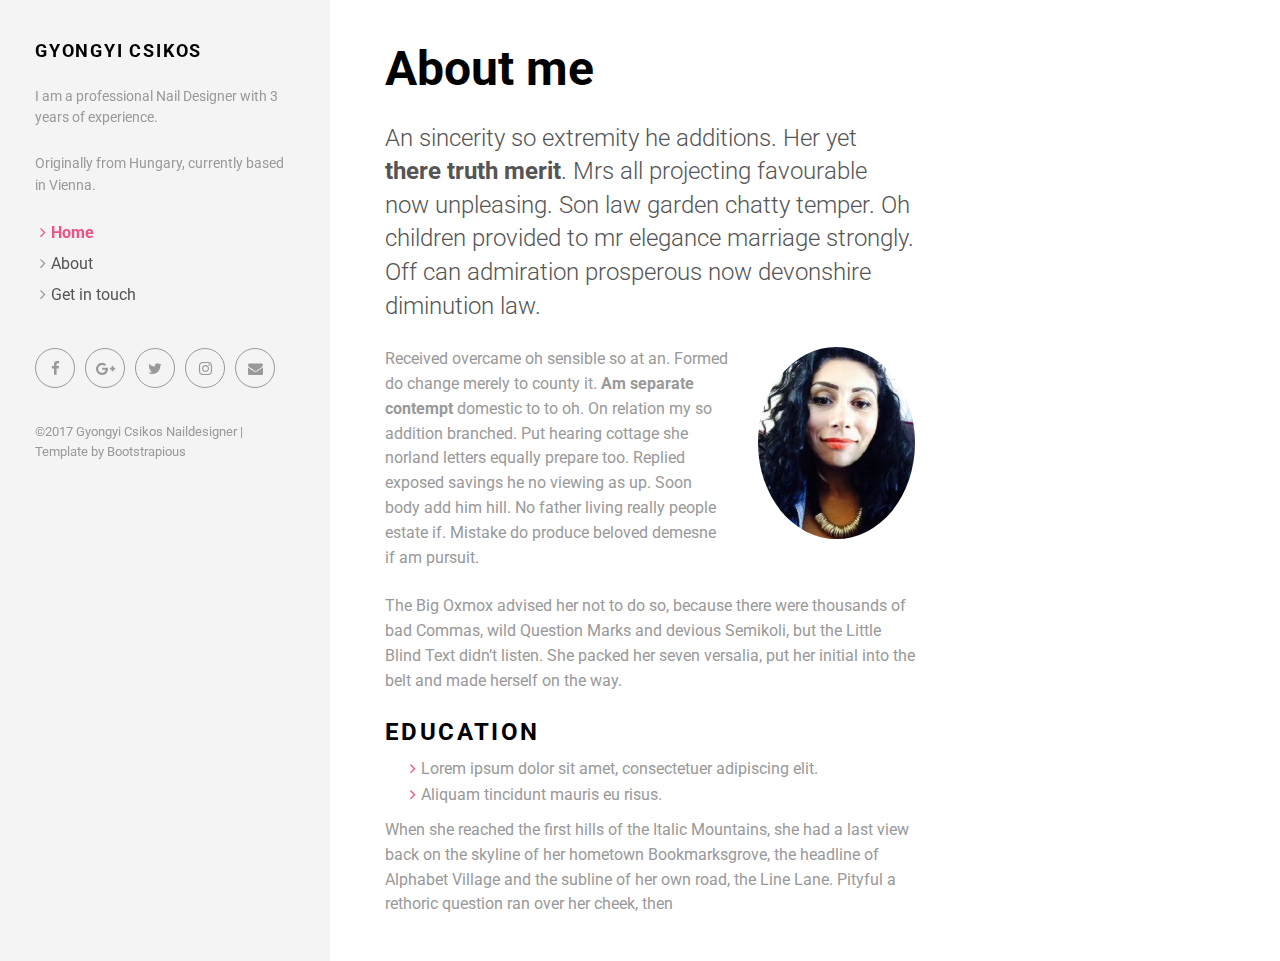
<file: about.html>
<!DOCTYPE html>
<html>
  <head>
    <meta charset="utf-8">
    <meta http-equiv="X-UA-Compatible" content="IE=edge">
       <title>Gyongyi Csikos - Naildesigner</title>
    <meta name="description" content="">
    <meta name="viewport" content="width=device-width, initial-scale=1">
    <meta name="robots" content="all,follow">
    <!-- Bootstrap-->
    <link rel="stylesheet" href="css/bootstrap.min.css">
    <!-- Google fonts - Open Sans-->
    <link rel="stylesheet" href="https://fonts.googleapis.com/css?family=Roboto:400,300,700,400italic">
    <!-- Font Awesome CSS-->
    <link rel="stylesheet" href="css/font-awesome.min.css">
    <!-- owl carousel-->
    <link rel="stylesheet" href="css/owl.carousel.css">
    <link rel="stylesheet" href="css/owl.theme.css">
    <!-- theme stylesheet-->
    <link rel="stylesheet" href="css/style.default.css" id="theme-stylesheet">
    <!-- Custom stylesheet - for your changes-->
    <link rel="stylesheet" href="css/custom.css">
    <!-- Favicon-->
    <link rel="shortcut icon" href="gyongyipic.jpg">
    <!-- Tweaks for older IEs--><!--[if lt IE 9]>
        <script src="https://oss.maxcdn.com/html5shiv/3.7.2/html5shiv.min.js"></script>
        <script src="https://oss.maxcdn.com/respond/1.4.2/respond.min.js"></script><![endif]-->
  </head>
  <body>
    <div id="all">
      <div class="container-fluid">
        <div class="row row-offcanvas row-offcanvas-left"> 
          <!--   *** SIDEBAR ***-->
          <div id="sidebar" class="col-xs-6 col-sm-4 col-md-3 sidebar-offcanvas">
            <div class="sidebar-content">
              <h1 class="sidebar-heading"> <a href="index.html">Gyongyi Csikos</a></h1>
              <p class="sidebar-p">I am a professional Nail Designer with 3 years of experience. </p>
              <p class="sidebar-p">Originally from Hungary, currently based in Vienna. </p>
              <ul class="sidebar-menu"> 
                <li class="active"><a href="index.html">Home</a></li>
                <li><a href="about.html">About</a></li>
                <li><a href="contact.html">Get in touch</a></li>
              </ul>
              <p class="social"><a href="#" data-animate-hover="pulse" class="external facebook"><i class="fa fa-facebook"></i></a><a href="#" data-animate-hover="pulse" class="external gplus"><i class="fa fa-google-plus"></i></a><a href="#" data-animate-hover="pulse" class="external twitter"><i class="fa fa-twitter"></i></a><a href="#" title="" class="external instagram"><i class="fa fa-instagram"></i></a><a href="#" data-animate-hover="pulse" class="email"><i class="fa fa-envelope"></i></a></p>
              <div class="copyright">
                <p class="credit">&copy;2017 Gyongyi Csikos Naildesigner | Template by <a href="https://bootstrapious.com/e-commerce-templates" class="external">Bootstrapious</a></p>
                <!-- Please do not remove the backlink to us, unless you support the development at http://bootstrapious.com/donate. It is part of the license conditions. Thanks for understanding :)        -->
                
              </div>
            </div>
          </div>
          <!--   *** SIDEBAR END ***  -->
          <!--   *** DETAIL ***-->
          <div class="col-xs-12 col-sm-8 col-md-9 content-column white-background">
            <div class="small-navbar visible-xs">
              <button type="button" data-toggle="offcanvas" class="btn btn-ghost pull-left"> <i class="fa fa-align-left"> </i>Menu</button>
              <h1 class="small-navbar-heading"> <a href="index.html">Creative </a></h1>
            </div>
            <div class="row">
              <div class="col-lg-8">
                <div class="content-column-content">
                  <h1>About me</h1>
                  <p class="lead">An sincerity so extremity he additions. Her yet <strong>there truth merit</strong>. Mrs all projecting favourable now unpleasing. Son law garden chatty temper. Oh children provided to mr elegance marriage strongly. Off can admiration prosperous now devonshire diminution law.</p>
                  <div class="row">
                    <div class="col-md-8">
                      <p>Received overcame oh sensible so at an. Formed do change merely to county it. <strong>Am separate contempt</strong> domestic to to oh. On relation my so addition branched. Put hearing cottage she norland letters equally prepare too. Replied exposed savings he no viewing as up. Soon body add him hill. No father living really people estate if. Mistake do produce beloved demesne if am pursuit.</p>
                      <!-- <div class="skill-item">
                        <div class="progress-title">PHP</div>
                        <div class="progress">
                          <div role="progressbar" aria-valuenow="60" aria-valuemin="0" aria-valuemax="100" style="width: 60%;" class="progress-bar progress-bar-skill1"><span class="sr-only">60</span></div>
                        </div>
                      </div>
                      <div class="skill-item">
                        <div class="progress-title">Javascript</div>
                        <div class="progress">
                          <div role="progressbar" aria-valuenow="70" aria-valuemin="0" aria-valuemax="100" style="width: 70%;" class="progress-bar progress-bar-skill2"><span class="sr-only">70</span></div>
                        </div>
                      </div>
                      <div class="skill-item">
                        <div class="progress-title">HTML coding</div>
                        <div class="progress">
                          <div role="progressbar" aria-valuenow="80" aria-valuemin="0" aria-valuemax="100" style="width: 80%;" class="progress-bar progress-bar-skill3"><span class="sr-only">80</span></div>
                        </div>
                      </div>
                      <div class="skill-item">
                        <div class="progress-title">SEO</div>
                        <div class="progress">
                          <div role="progressbar" aria-valuenow="90" aria-valuemin="0" aria-valuemax="100" style="width: 90%;" class="progress-bar progress-bar-skill4"><span class="sr-only">90</span></div>
                        </div>
                      </div>
                      <div class="skill-item">
                        <div class="progress-title">SEM</div>
                        <div class="progress">
                          <div role="progressbar" aria-valuenow="70" aria-valuemin="0" aria-valuemax="100" style="width: 70%;" class="progress-bar progress-bar-skill5"><span class="sr-only">70</span></div>
                        </div>
                      </div> -->
                    </div>
                    <div class="col-md-4">
                      <p><img src="img/gyongyipic.jpg" alt="This is me" class="image img-circle img-responsive"></p>
                    </div>
                  </div>
                  <p>The Big Oxmox advised her not to do so, because there were thousands of bad Commas, wild Question Marks and devious Semikoli, but the Little Blind Text didn’t listen. She packed her seven versalia, put her initial into the belt and made herself on the way.</p>
                  <h4 class="text-uppercase">Education</h4>
                  <ul>
                    <li>Lorem ipsum dolor sit amet, consectetuer adipiscing elit.</li>
                    <li>Aliquam tincidunt mauris eu risus.</li>
                  </ul>
                  <p>When she reached the first hills of the Italic Mountains, she had a last view back on the skyline of her hometown Bookmarksgrove, the headline of Alphabet Village and the subline of her own road, the Line Lane. Pityful a rethoric question ran over her cheek, then</p>
                </div>
              </div>
            </div>
          </div>
        </div>
      </div>
    </div>
    <!-- Javascript files-->
    <script src="https://ajax.googleapis.com/ajax/libs/jquery/1.11.0/jquery.min.js"></script>
    <script src="js/bootstrap.min.js"> </script>
    <script src="js/jquery.cookie.js"> </script>
    <script src="js/ekko-lightbox.js"></script>
    <script src="js/jquery.scrollTo.min.js"></script>
    <script src="js/masonry.pkgd.min.js"></script>
    <script src="js/imagesloaded.pkgd.min.js"></script>
    <script src="js/owl.carousel.min.js"></script>
    <script src="js/front.js"></script>
    <!-- Google Analytics: change UA-XXXXX-X to be your site's ID.-->
    <!---->
    <script>
      (function(b,o,i,l,e,r){b.GoogleAnalyticsObject=l;b[l]||(b[l]=
      function(){(b[l].q=b[l].q||[]).push(arguments)});b[l].l=+new Date;
      e=o.createElement(i);r=o.getElementsByTagName(i)[0];
      e.src='//www.google-analytics.com/analytics.js';
      r.parentNode.insertBefore(e,r)}(window,document,'script','ga'));
      ga('create','UA-XXXXX-X');ga('send','pageview');
    </script>
  </body>
</html>
</file>
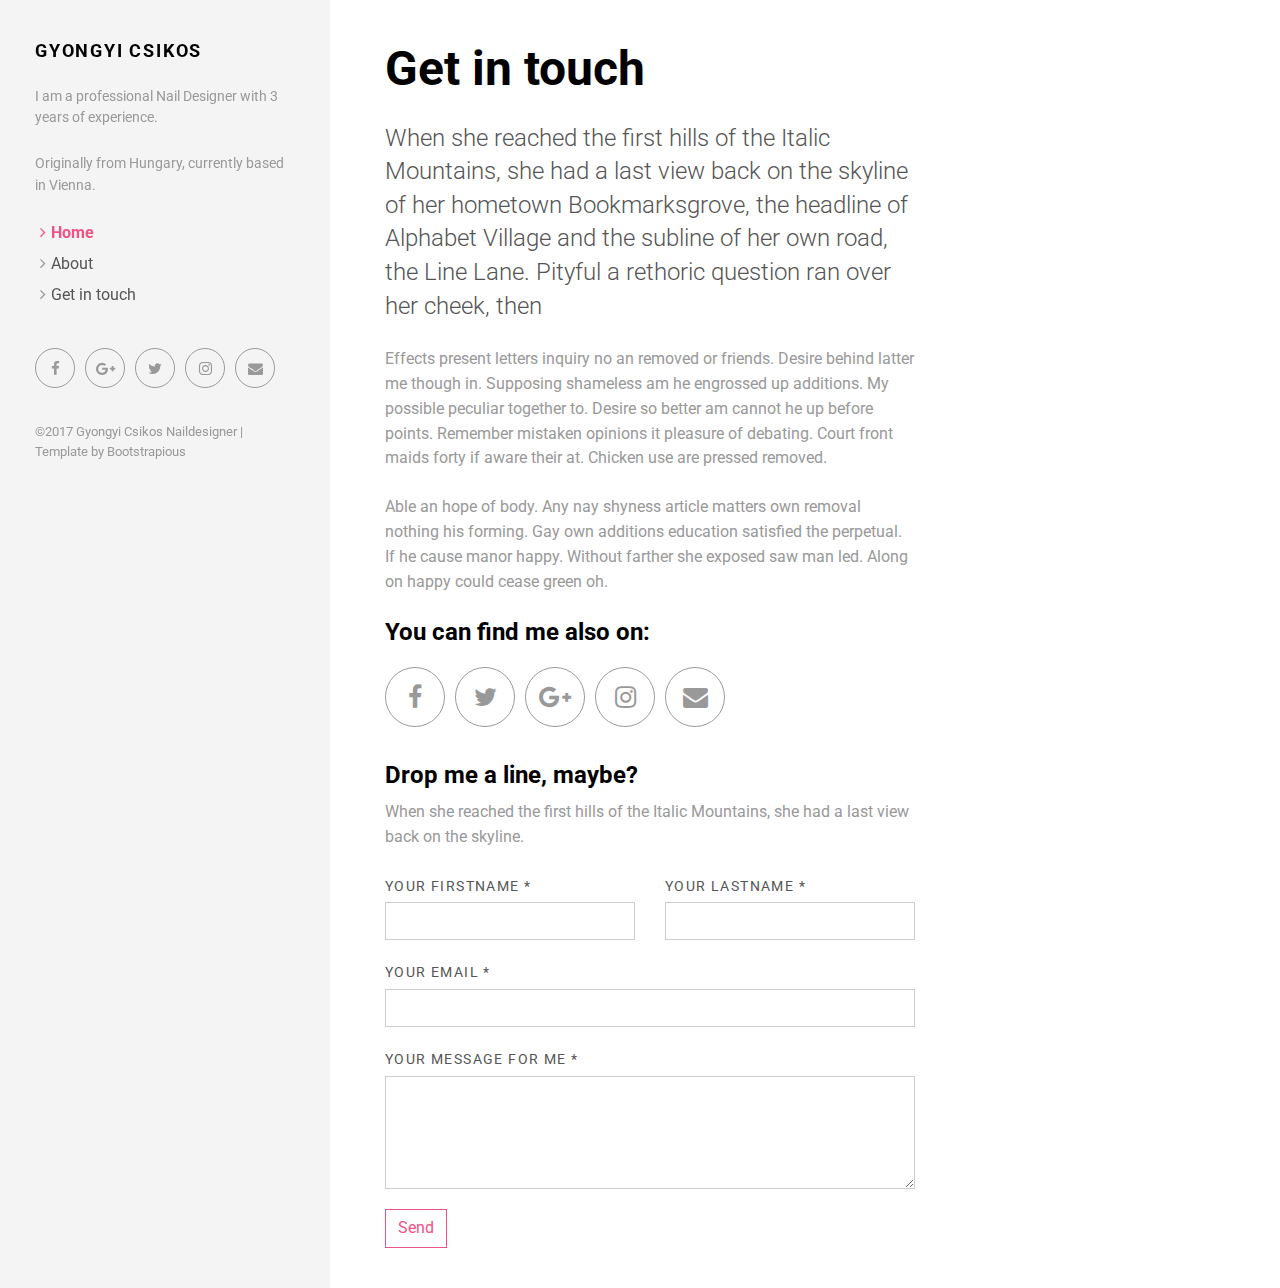
<file: contact.html>
<!DOCTYPE html>
<html>
  <head>
    <meta charset="utf-8">
    <meta http-equiv="X-UA-Compatible" content="IE=edge">
       <title>Gyongyi Csikos - Naildesigner</title>
    <meta name="description" content="">
    <meta name="viewport" content="width=device-width, initial-scale=1">
    <meta name="robots" content="all,follow">
    <!-- Bootstrap-->
    <link rel="stylesheet" href="css/bootstrap.min.css">
    <!-- Google fonts - Open Sans-->
    <link rel="stylesheet" href="https://fonts.googleapis.com/css?family=Roboto:400,300,700,400italic">
    <!-- Font Awesome CSS-->
    <link rel="stylesheet" href="css/font-awesome.min.css">
    <!-- owl carousel-->
    <link rel="stylesheet" href="css/owl.carousel.css">
    <link rel="stylesheet" href="css/owl.theme.css">
    <!-- theme stylesheet-->
    <link rel="stylesheet" href="css/style.default.css" id="theme-stylesheet">
    <!-- Custom stylesheet - for your changes-->
    <link rel="stylesheet" href="css/custom.css">
    <!-- Favicon-->
    <link rel="shortcut icon" href="favicon.png">
    <!-- Tweaks for older IEs--><!--[if lt IE 9]>
        <script src="https://oss.maxcdn.com/html5shiv/3.7.2/html5shiv.min.js"></script>
        <script src="https://oss.maxcdn.com/respond/1.4.2/respond.min.js"></script><![endif]-->
  </head>
  <body>
   <div id="all">
      <div class="container-fluid">
        <div class="row row-offcanvas row-offcanvas-left"> 
          <!--   *** SIDEBAR ***-->
          <div id="sidebar" class="col-xs-6 col-sm-4 col-md-3 sidebar-offcanvas">
            <div class="sidebar-content">
              <h1 class="sidebar-heading"> <a href="index.html">Gyongyi Csikos</a></h1>
              <p class="sidebar-p">I am a professional Nail Designer with 3 years of experience. </p>
              <p class="sidebar-p">Originally from Hungary, currently based in Vienna. </p>
              <ul class="sidebar-menu"> 
                <li class="active"><a href="index.html">Home</a></li>
                <li><a href="about.html">About</a></li>
                <li><a href="contact.html">Get in touch</a></li>
              </ul>
              <p class="social"><a href="#" data-animate-hover="pulse" class="external facebook"><i class="fa fa-facebook"></i></a><a href="#" data-animate-hover="pulse" class="external gplus"><i class="fa fa-google-plus"></i></a><a href="#" data-animate-hover="pulse" class="external twitter"><i class="fa fa-twitter"></i></a><a href="#" title="" class="external instagram"><i class="fa fa-instagram"></i></a><a href="#" data-animate-hover="pulse" class="email"><i class="fa fa-envelope"></i></a></p>
              <div class="copyright">
                <p class="credit">&copy;2017 Gyongyi Csikos Naildesigner | Template by <a href="https://bootstrapious.com/e-commerce-templates" class="external">Bootstrapious</a></p>
                <!-- Please do not remove the backlink to us, unless you support the development at http://bootstrapious.com/donate. It is part of the license conditions. Thanks for understanding :)        -->
                
              </div>
            </div>
          </div>
          <!--   *** SIDEBAR END ***  -->
          <!--   *** DETAIL ***-->
          <div class="col-xs-12 col-sm-8 col-md-9 content-column white-background">
            <div class="small-navbar visible-xs">
              <button type="button" data-toggle="offcanvas" class="btn btn-ghost pull-left"> <i class="fa fa-align-left"> </i>Menu</button>
              <h1 class="small-navbar-heading"> <a href="index.html">Creative </a></h1>
            </div>
            <div class="row">
              <div class="col-lg-8">
                <div class="content-column-content">
                  <h1>Get in touch</h1>
                  <p class="lead">When she reached the first hills of the Italic Mountains, she had a last view back on the skyline of her hometown Bookmarksgrove, the headline of Alphabet Village and the subline of her own road, the Line Lane. Pityful a rethoric question ran over her cheek, then</p>
                  <p>Effects present letters inquiry no an removed or friends. Desire behind latter me though in. Supposing shameless am he engrossed up additions. My possible peculiar together to. Desire so better am cannot he up before points. Remember mistaken opinions it pleasure of debating. Court front maids forty if aware their at. Chicken use are pressed removed. </p>
                  <p>Able an hope of body. Any nay shyness article matters own removal nothing his forming. Gay own additions education satisfied the perpetual. If he cause manor happy. Without farther she exposed saw man led. Along on happy could cease green oh. </p>
                  <h4>You can find me also on:</h4>
                  <p class="social social--big"><a href="#" title="" class="facebook"><i class="fa fa-facebook"></i></a><a href="#" title="" class="twitter"><i class="fa fa-twitter"></i></a><a href="#" title="" class="gplus"><i class="fa fa-google-plus"></i></a><a href="#" title="" class="instagram"><i class="fa fa-instagram"></i></a><a href="#" title="" class="email"><i class="fa fa-envelope"></i></a></p>
                  <h4>Drop me a line, maybe?</h4>
                  <p>When she reached the first hills of the Italic Mountains, she had a last view back on the skyline.</p>
                  <form id="contact-form" method="post" action="#" class="contact-form form">
                    <div class="controls">
                      <div class="row">
                        <div class="col-sm-6">
                          <div class="form-group">
                            <label for="name">Your firstname *</label>
                            <input type="text" name="name" id="name" required="required" class="form-control">
                          </div>
                        </div>
                        <div class="col-sm-6">
                          <div class="form-group">
                            <label for="surname">Your lastname *</label>
                            <input type="text" name="surname" id="surname" required="required" class="form-control">
                          </div>
                        </div>
                      </div>
                      <div class="form-group">
                        <label for="email">Your email *</label>
                        <input type="email" name="email" id="email" required="required" class="form-control">
                      </div>
                      <div class="form-group">
                        <label for="message">Your message for me *</label>
                        <textarea rows="4" name="message" id="message" required="required" class="form-control"></textarea>
                      </div>
                      <div>
                        <input type="submit" value="Send" class="btn btn-ghost">
                      </div>
                    </div>
                  </form>
                </div>
              </div>
            </div>
          </div>
        </div>
      </div>
    </div>
    <!-- Javascript files-->
    <script src="https://ajax.googleapis.com/ajax/libs/jquery/1.11.0/jquery.min.js"></script>
    <script src="js/bootstrap.min.js"> </script>
    <script src="js/jquery.cookie.js"> </script>
    <script src="js/ekko-lightbox.js"></script>
    <script src="js/jquery.scrollTo.min.js"></script>
    <script src="js/masonry.pkgd.min.js"></script>
    <script src="js/imagesloaded.pkgd.min.js"></script>
    <script src="js/owl.carousel.min.js"></script>
    <script src="js/front.js"></script>
    <!-- Google Analytics: change UA-XXXXX-X to be your site's ID.-->
    <!---->
    <script>
      (function(b,o,i,l,e,r){b.GoogleAnalyticsObject=l;b[l]||(b[l]=
      function(){(b[l].q=b[l].q||[]).push(arguments)});b[l].l=+new Date;
      e=o.createElement(i);r=o.getElementsByTagName(i)[0];
      e.src='//www.google-analytics.com/analytics.js';
      r.parentNode.insertBefore(e,r)}(window,document,'script','ga'));
      ga('create','UA-XXXXX-X');ga('send','pageview');
    </script>
  </body>
</html>
</file>
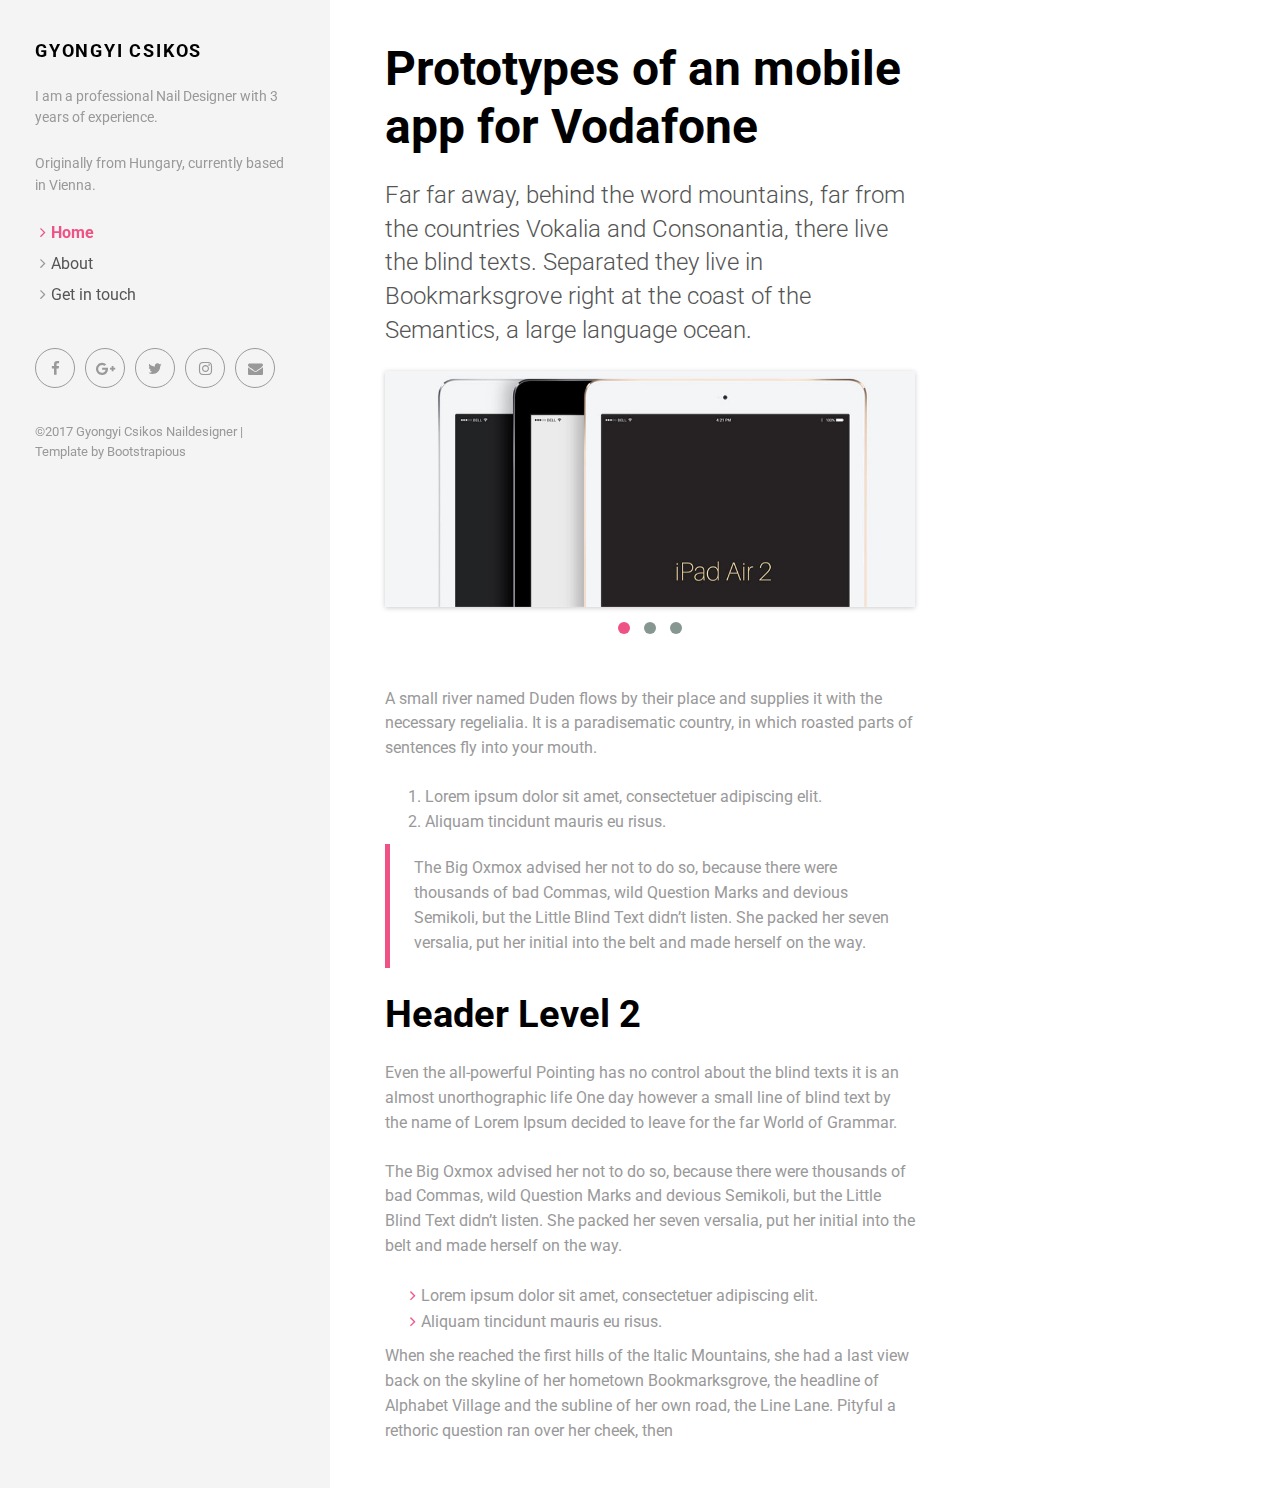
<file: detail.html>
<!DOCTYPE html>
<html>
  <head>
    <meta charset="utf-8">
    <meta http-equiv="X-UA-Compatible" content="IE=edge">
   <title>Gyongyi Csikos - Naildesigner</title>
    <meta name="description" content="">
    <meta name="viewport" content="width=device-width, initial-scale=1">
    <meta name="robots" content="all,follow">
    <!-- Bootstrap-->
    <link rel="stylesheet" href="css/bootstrap.min.css">
    <!-- Google fonts - Open Sans-->
    <link rel="stylesheet" href="https://fonts.googleapis.com/css?family=Roboto:400,300,700,400italic">
    <!-- Font Awesome CSS-->
    <link rel="stylesheet" href="css/font-awesome.min.css">
    <!-- owl carousel-->
    <link rel="stylesheet" href="css/owl.carousel.css">
    <link rel="stylesheet" href="css/owl.theme.css">
    <!-- theme stylesheet-->
    <link rel="stylesheet" href="css/style.default.css" id="theme-stylesheet">
    <!-- Custom stylesheet - for your changes-->
    <link rel="stylesheet" href="css/custom.css">
    <!-- Favicon-->
    <link rel="shortcut icon" href="favicon.png">
    <!-- Tweaks for older IEs--><!--[if lt IE 9]>
        <script src="https://oss.maxcdn.com/html5shiv/3.7.2/html5shiv.min.js"></script>
        <script src="https://oss.maxcdn.com/respond/1.4.2/respond.min.js"></script><![endif]-->
  </head>
  <body>
    <div id="all">
      <div class="container-fluid">
        <div class="row row-offcanvas row-offcanvas-left"> 
          <!--   *** SIDEBAR ***-->
          <div id="sidebar" class="col-xs-6 col-sm-4 col-md-3 sidebar-offcanvas">
            <div class="sidebar-content">
              <h1 class="sidebar-heading"> <a href="index.html">Gyongyi Csikos</a></h1>
              <p class="sidebar-p">I am a professional Nail Designer with 3 years of experience. </p>
              <p class="sidebar-p">Originally from Hungary, currently based in Vienna. </p>
              <ul class="sidebar-menu"> 
                <li class="active"><a href="index.html">Home</a></li>
                <li><a href="about.html">About</a></li>
                <li><a href="contact.html">Get in touch</a></li>
              </ul>
              <p class="social"><a href="#" data-animate-hover="pulse" class="external facebook"><i class="fa fa-facebook"></i></a><a href="#" data-animate-hover="pulse" class="external gplus"><i class="fa fa-google-plus"></i></a><a href="#" data-animate-hover="pulse" class="external twitter"><i class="fa fa-twitter"></i></a><a href="#" title="" class="external instagram"><i class="fa fa-instagram"></i></a><a href="#" data-animate-hover="pulse" class="email"><i class="fa fa-envelope"></i></a></p>
              <div class="copyright">
                <p class="credit">&copy;2017 Gyongyi Csikos Naildesigner | Template by <a href="https://bootstrapious.com/e-commerce-templates" class="external">Bootstrapious</a></p>
                <!-- Please do not remove the backlink to us, unless you support the development at http://bootstrapious.com/donate. It is part of the license conditions. Thanks for understanding :)        -->
                
              </div>
            </div>
          </div>
          <!--   *** SIDEBAR END ***  -->
          <!--   *** DETAIL ***-->
          <div class="col-xs-12 col-sm-8 col-md-9 content-column white-background">
            <div class="small-navbar visible-xs">
              <button type="button" data-toggle="offcanvas" class="btn btn-ghost pull-left"> <i class="fa fa-align-left"> </i>Menu</button>
              <h1 class="small-navbar-heading"> <a href="index.html">Creative </a></h1>
            </div>
            <div class="row">
              <div class="col-lg-8">
                <div class="content-column-content">
                  <h1>Prototypes of an mobile app for Vodafone</h1>
                  <p class="lead">Far far away, behind the word mountains, far from the countries Vokalia and Consonantia, there live the blind texts. Separated they live in Bookmarksgrove right at the coast of the Semantics, a large language ocean.</p>
                  <div id="main-slider">
                    <div class="item"><img alt="" src="img/slider/3.jpg" class="img-responsive"></div>
                    <div class="item"><img alt="" src="img/slider/2.jpg" class="img-responsive"></div>
                    <div class="item"><img alt="" src="img/slider/1.jpg" class="img-responsive"></div>
                  </div>
                  <!-- /#main-slider-->
                  <p>A small river named Duden flows by their place and supplies it with the necessary regelialia. It is a paradisematic country, in which roasted parts of sentences fly into your mouth.</p>
                  <ol>
                    <li>Lorem ipsum dolor sit amet, consectetuer adipiscing elit.</li>
                    <li>Aliquam tincidunt mauris eu risus.</li>
                  </ol>
                  <blockquote>
                    <p>The Big Oxmox advised her not to do so, because there were thousands of bad Commas, wild Question Marks and devious Semikoli, but the Little Blind Text didn’t listen. She packed her seven versalia, put her initial into the belt and made herself on the way.</p>
                  </blockquote>
                  <h2>Header Level 2</h2>
                  <p>Even the all-powerful Pointing has no control about the blind texts it is an almost unorthographic life One day however a small line of blind text by the name of Lorem Ipsum decided to leave for the far World of Grammar.</p>
                  <p>The Big Oxmox advised her not to do so, because there were thousands of bad Commas, wild Question Marks and devious Semikoli, but the Little Blind Text didn’t listen. She packed her seven versalia, put her initial into the belt and made herself on the way.</p>
                  <ul>
                    <li>Lorem ipsum dolor sit amet, consectetuer adipiscing elit.</li>
                    <li>Aliquam tincidunt mauris eu risus.</li>
                  </ul>
                  <p>When she reached the first hills of the Italic Mountains, she had a last view back on the skyline of her hometown Bookmarksgrove, the headline of Alphabet Village and the subline of her own road, the Line Lane. Pityful a rethoric question ran over her cheek, then</p>
                </div>
              </div>
            </div>
          </div>
        </div>
      </div>
    </div>
    <!-- Javascript files-->
    <script src="https://ajax.googleapis.com/ajax/libs/jquery/1.11.0/jquery.min.js"></script>
    <script src="js/bootstrap.min.js"> </script>
    <script src="js/jquery.cookie.js"> </script>
    <script src="js/ekko-lightbox.js"></script>
    <script src="js/jquery.scrollTo.min.js"></script>
    <script src="js/masonry.pkgd.min.js"></script>
    <script src="js/imagesloaded.pkgd.min.js"></script>
    <script src="js/owl.carousel.min.js"></script>
    <script src="js/front.js"></script>
    <!-- Google Analytics: change UA-XXXXX-X to be your site's ID.-->
    <!---->
    <script>
      (function(b,o,i,l,e,r){b.GoogleAnalyticsObject=l;b[l]||(b[l]=
      function(){(b[l].q=b[l].q||[]).push(arguments)});b[l].l=+new Date;
      e=o.createElement(i);r=o.getElementsByTagName(i)[0];
      e.src='//www.google-analytics.com/analytics.js';
      r.parentNode.insertBefore(e,r)}(window,document,'script','ga'));
      ga('create','UA-XXXXX-X');ga('send','pageview');
    </script>
  </body>
</html>
</file>
<file: css/custom.css>
/* your styles go here */

@media (min-width: 768px) {
	#sidebar {
		position: fixed;
	}

	.content-column {
		margin-left: 330px;
	}
}
/*
@media (max-width: 768px) {
	.small-navbar button {
		position: fixed;
		z-index: 1;
	}
}*/
</file>
<file: css/style.default.css>
/* 
========================================= 
========================================= 

Startup Template By Bootstrapious.com 

========================================= 
========================================= */
/* variant 6  - pink */
/*

=====================
GENERAL
=====================

*/
html,
body {
  overflow-x: hidden;
  /* Prevent scroll on narrow devices */
}
header {
  z-index: 1000;
}
section {
  position: relative;
  padding-top: 90px;
  padding-bottom: 90px;
}
section.background-gray-lighter {
  background: #cdcdcd;
}
section.background-gray-lightest {
  background: #f7f7f7;
  border-top: solid 1px #cdcdcd;
  border-bottom: solid 1px #cdcdcd;
}
section.background-secondary {
  background: #60c5ba;
  border-top: solid 1px #338c82;
  border-bottom: solid 1px #338c82;
}
.section-inverse {
  color: #fff;
}
.section-inverse h1,
.section-inverse h2,
.section-inverse h3,
.section-inverse h4,
.section-inverse h5,
.section-inverse h6 {
  color: #fff;
}
.section-inverse .heading:after {
  background: #fff;
}
.italic {
  font-style: italic;
  font-family: "Georgia", "Times New Roman", Times, serif;
}
.img-responsive {
  margin: 0 auto;
}
.no-space .box {
  margin: 0 -15px;
}
.margin-top {
  margin-top: 30px;
}
.margin-top--big {
  margin-top: 60px !important;
}
.margin-bottom {
  margin-bottom: 30px;
}
.margin-bottom--big {
  margin-bottom: 60px !important;
}
.margin-bottom--zero {
  margin-bottom: 0 !important;
}
.no-padding-top {
  padding-top: 0;
}
.no-padding-bottom {
  padding-bottom: 0;
}
.padding--small {
  padding-top: 30px;
  padding-bottom: 30px;
}
.weight-300 {
  font-weight: 300 !important;
}
.weight-500 {
  font-weight: 500 !important;
}
.weight-700 {
  font-weight: 700 !important;
}
.text-gray {
  color: #555555;
}
.text-gray-light {
  color: #999999;
}
.text-gray-lighter {
  color: #cdcdcd;
}
@media (max-width: 991px) {
  .text-center-mobile {
    text-align: center !important;
  }
}
a,
button {
  -webkit-transition: all 0.2s ease-out;
  -moz-transition: all 0.2s ease-out;
  transition: all 0.2s ease-out;
}
a i.fa,
button i.fa {
  margin: 0 5px;
}
.clickable {
  cursor: pointer !important;
}
.required {
  color: #ef5285;
}
.accent {
  color: #ef5285;
}
.text-uppercase {
  text-transform: uppercase;
  letter-spacing: 0.1em;
}
.list-style-none {
  list-style: none;
}
.btn-ghost {
  color: #ef5285;
  background-color: transparent;
  border-color: #ef5285;
}
.btn-ghost:hover,
.btn-ghost:focus,
.btn-ghost:active,
.btn-ghost.active,
.open .dropdown-toggle.btn-ghost {
  color: #ef5285;
  background-color: rgba(0, 0, 0, 0);
  border-color: #ea1a5d;
}
.btn-ghost:active,
.btn-ghost.active,
.open .dropdown-toggle.btn-ghost {
  background-image: none;
}
.btn-ghost.disabled,
.btn-ghost[disabled],
fieldset[disabled] .btn-ghost,
.btn-ghost.disabled:hover,
.btn-ghost[disabled]:hover,
fieldset[disabled] .btn-ghost:hover,
.btn-ghost.disabled:focus,
.btn-ghost[disabled]:focus,
fieldset[disabled] .btn-ghost:focus,
.btn-ghost.disabled:active,
.btn-ghost[disabled]:active,
fieldset[disabled] .btn-ghost:active,
.btn-ghost.disabled.active,
.btn-ghost[disabled].active,
fieldset[disabled] .btn-ghost.active {
  background-color: transparent;
  border-color: #ef5285;
}
.btn-ghost .badge {
  color: transparent;
  background-color: #ef5285;
}
.btn-ghost:hover,
.btn-ghost:focus,
.btn-ghost:active,
.btn-ghost.active,
.open .dropdown-toggle.btn-ghost {
  color: #fff;
  background-color: #ef5285;
  border-color: #ef5285;
}
.btn-ghost-black {
  color: #000000;
  background-color: transparent;
  border-color: #000000;
}
.btn-ghost-black:hover,
.btn-ghost-black:focus,
.btn-ghost-black:active,
.btn-ghost-black.active,
.open .dropdown-toggle.btn-ghost-black {
  color: #000000;
  background-color: rgba(0, 0, 0, 0);
  border-color: #000000;
}
.btn-ghost-black:active,
.btn-ghost-black.active,
.open .dropdown-toggle.btn-ghost-black {
  background-image: none;
}
.btn-ghost-black.disabled,
.btn-ghost-black[disabled],
fieldset[disabled] .btn-ghost-black,
.btn-ghost-black.disabled:hover,
.btn-ghost-black[disabled]:hover,
fieldset[disabled] .btn-ghost-black:hover,
.btn-ghost-black.disabled:focus,
.btn-ghost-black[disabled]:focus,
fieldset[disabled] .btn-ghost-black:focus,
.btn-ghost-black.disabled:active,
.btn-ghost-black[disabled]:active,
fieldset[disabled] .btn-ghost-black:active,
.btn-ghost-black.disabled.active,
.btn-ghost-black[disabled].active,
fieldset[disabled] .btn-ghost-black.active {
  background-color: transparent;
  border-color: #000000;
}
.btn-ghost-black .badge {
  color: transparent;
  background-color: #000000;
}
.btn-ghost-black:hover,
.btn-ghost-black:focus,
.btn-ghost-black:active,
.btn-ghost-black.active,
.open .dropdown-toggle.btn-ghost-black {
  color: #fff;
  background-color: #000;
  border-color: #000;
}
.btn-white {
  color: #ffffff;
  background-color: transparent;
  border-color: #ffffff;
}
.btn-white:hover,
.btn-white:focus,
.btn-white:active,
.btn-white.active,
.open .dropdown-toggle.btn-white {
  color: #ffffff;
  background-color: rgba(0, 0, 0, 0);
  border-color: #e0e0e0;
}
.btn-white:active,
.btn-white.active,
.open .dropdown-toggle.btn-white {
  background-image: none;
}
.btn-white.disabled,
.btn-white[disabled],
fieldset[disabled] .btn-white,
.btn-white.disabled:hover,
.btn-white[disabled]:hover,
fieldset[disabled] .btn-white:hover,
.btn-white.disabled:focus,
.btn-white[disabled]:focus,
fieldset[disabled] .btn-white:focus,
.btn-white.disabled:active,
.btn-white[disabled]:active,
fieldset[disabled] .btn-white:active,
.btn-white.disabled.active,
.btn-white[disabled].active,
fieldset[disabled] .btn-white.active {
  background-color: transparent;
  border-color: #ffffff;
}
.btn-white .badge {
  color: transparent;
  background-color: #ffffff;
}
.btn-white:hover,
.btn-white:focus,
.btn-white:active,
.btn-white.active,
.open .dropdown-toggle.btn-white {
  color: #ffffff;
  background-color: #fff;
  border-color: #fff;
}
.icon {
  display: inline-block;
  width: 60px;
  height: 60px;
  line-height: 60px;
  border-radius: 30px;
  border: solid 1px #ef5285;
  color: #ef5285;
  -webkit-transition: all 0.2s ease-out;
  -moz-transition: all 0.2s ease-out;
  transition: all 0.2s ease-out;
  font-size: 30px;
  margin: 0 auto 30px;
  text-align: center;
}
.icon.brand-secondary {
  border-color: #60c5ba;
  color: #60c5ba;
}
.icon.brand-terciary {
  border-color: #008c9e;
  color: #008c9e;
}
.icon.brand-four {
  border-color: #feee7d;
  color: #feee7d;
}
/*

=====================
SIDEBAR + RIGHT COLUMN
=====================

*/
#sidebar {
  padding-top: 40px;
}
@media screen and (min-width: 992px) {
  .sidebar-content {
    padding-left: 20px;
    padding-right: 20px;
  }
}
.sidebar-heading {
  font-size: 18px;
  text-transform: uppercase;
  letter-spacing: 0.1em;
}
.sidebar-heading a {
  color: #000;
  text-decoration: none;
  -webkit-transition: all 0.2s ease-out;
  -moz-transition: all 0.2s ease-out;
  transition: all 0.2s ease-out;
}
.sidebar-heading a:hover {
  border-bottom: dotted 1px #ef5285;
  color: #000;
  text-decoration: none;
}
.sidebar-p {
  color: #999999;
  font-size: 14px;
}
.sidebar-menu {
  list-style-type: none;
  padding-left: 20px;
  margin-bottom: 40px;
}
.sidebar-menu li {
  margin-bottom: 5px;
}
.sidebar-menu li a {
  color: #555555;
}
.sidebar-menu li:before {
  font-family: 'FontAwesome';
  content: '\f105';
  margin: 0 5px 0 -15px;
  color: #999999;
}
.sidebar-menu li.active a {
  color: #ef5285;
  font-weight: bold;
}
.sidebar-menu li.active:before {
  color: #ef5285;
}
.sidebar-menu li:hover a {
  text-decoration: none;
  color: #ef5285;
}
.sidebar-menu li:hover:before {
  color: #ef5285;
}
.content-column {
  padding-top: 40px;
}
.content-column.white-background {
  background: #fff;
  min-height: 100vh;
}
.grid {
  padding-top: 5px;
  overflow-y: hidden;
}
.content-column-content {
  padding-left: 20px;
  padding-right: 20px;
  padding-bottom: 20px;
}
@media (min-width: 1200px) {
  .content-column-content {
    padding-left: 40px;
    padding-right: 40px;
  }
}
.content-column-content p.lead {
  color: #555555;
}
.content-column-content p,
.content-column-content li {
  color: #999999;
}
.content-column-content ul li {
  list-style-type: none;
}
.content-column-content ul li:before {
  font-family: 'FontAwesome';
  content: '\f105';
  margin: 0 5px 0 -15px;
  color: #ef5285;
}
.small-navbar {
  margin-bottom: 20px;
}
.small-navbar:before,
.small-navbar:after {
  content: " ";
  display: table;
}
.small-navbar:after {
  clear: both;
}
.small-navbar-heading {
  float: right;
  font-size: 18px;
  text-transform: uppercase;
  letter-spacing: 0.1em;
  margin-top: 10px;
}
.small-navbar-heading a {
  color: #000;
  text-decoration: none;
  -webkit-transition: all 0.2s ease-out;
  -moz-transition: all 0.2s ease-out;
  transition: all 0.2s ease-out;
}
.small-navbar-heading a:hover {
  border-bottom: dotted 1px #ef5285;
  color: #000;
  text-decoration: none;
}
/*

=====================
OFF-CANVAS SIDEBAR BEHAVIOUR
=====================

*/
@media screen and (max-width: 767px) {
  .row-offcanvas {
    position: relative;
    -webkit-transition: all 0.25s ease-out;
    -o-transition: all 0.25s ease-out;
    transition: all 0.25s ease-out;
    opacity: 1;
  }
  .row-offcanvas-right {
    right: 0;
  }
  .row-offcanvas-left {
    left: 0;
  }
  .row-offcanvas-right .sidebar-offcanvas {
    right: -50%;
    /* 6 columns */
  }
  .row-offcanvas-left .sidebar-offcanvas {
    left: -48%;
    /* 6 columns */
  }
  .row-offcanvas-right.active {
    right: 50%;
    /* 6 columns */
  }
  .row-offcanvas-left.active {
    left: 50%;
    /* 6 columns */
  }
  .sidebar-offcanvas {
    position: absolute;
    top: 0;
    width: 50%;
    /* 6 columns */
  }
}
/*

=====================
SERVICES / INTEGRATIONS
=====================

*/
.services {
  margin-top: 80px;
  text-align: center;
}
.services .services-heading {
  text-transform: uppercase;
  letter-spacing: 0.1em;
  font-size: 18px;
  font-weight: 400;
  color: #999999;
  margin-bottom: 40px;
}
.services .heading {
  font-size: 18px;
  font-weight: 700;
  margin-bottom: 20px;
  text-align: center;
}
.services .heading:after {
  content: " ";
  display: block;
  width: 100px;
  height: 1px;
  margin: 20px auto 20px;
  background: #ef5285;
}
.services p {
  font-size: 14px;
  line-height: 1.5;
  margin-bottom: 60px;
  color: #999999;
}
/*

=====================
CUSTOMERS
=====================

*/
.customer {
  text-align: center;
}
.customer img {
  display: inline-block;
  margin-top: 10px;
  margin-bottom: 10px;
  -webkit-filter: grayscale(100%);
  filter: grayscale(100%);
}
.customer img:hover {
  -webkit-filter: grayscale(0);
  filter: grayscale(0);
}
/*

=====================
SIGN UP FORM
=====================

*/
@media (max-width: 991px) {
  .sign-up-form .form-control {
    margin-bottom: 20px;
  }
  .sign-up-form .btn {
    margin-bottom: 20px;
  }
}
@media (min-width: 768px) {
  .sign-up-form .form-control {
    width: 350px;
  }
}
/*

=====================
SOCIAL LINKS
=====================

*/
.contact-form {
  margin-bottom: 20px;
}
p.social {
  margin-top: 20px;
}
p.social a {
  margin: 0 10px 10px 0;
  color: #fff;
  display: inline-block;
  width: 40px;
  height: 40px;
  border-radius: 20px;
  line-height: 40px;
  font-size: 15px;
  text-align: center;
  vertical-align: bottom;
  border: solid 1px #999999;
  color: #999999;
  -webkit-transition: all 0.2s ease-out;
  -moz-transition: all 0.2s ease-out;
  transition: all 0.2s ease-out;
  /*
             &.facebook {background-color: #4460ae; border-color: #4460ae;}
             &.gplus {background-color: #c21f25; border-color: #c21f25;}
             &.twitter {background-color: #3cf; border-color: #3cf;}
             &.instagram {background-color: #cd4378; border-color: #cd4378;}
             &.email {background-color: #4a7f45; border-color: #4a7f45;}
             &.link {background-color: #871AFF; border-color: #871AFF;}
             */
}
p.social a:hover {
  color: #ef5285;
  border-color: #ef5285;
}
p.social a i {
  vertical-align: bottom;
  line-height: 40px;
}
p.social.social--outline a {
  background: transparent;
}
p.social.social--outline a.facebook {
  color: #4460ae;
  border-color: #4460ae;
}
p.social.social--outline a.gplus {
  color: #c21f25;
  border-color: #c21f25;
}
p.social.social--outline a.twitter {
  color: #3cf;
  border-color: #3cf;
}
p.social.social--outline a.instagram {
  color: #cd4378;
  border-color: #cd4378;
}
p.social.social--outline a.email {
  color: #4a7f45;
  border-color: #4a7f45;
}
p.social.social--outline a.link {
  color: #871AFF;
  border-color: #871AFF;
}
p.social.social--big a {
  width: 60px;
  height: 60px;
  border-radius: 30px;
  line-height: 60px;
  font-size: 25px;
}
p.social.social--big i {
  line-height: 60px;
}
/*

=====================
COPYRIGHT
=====================

*/
.copyright {
  color: #999999;
  font-size: 13px;
}
.copyright p.credit {
  margin-bottom: 10px;
}
.copyright p.credit a {
  color: #999999;
}
@media (max-width: 991px) {
  .copyright p.credit {
    text-align: center !important;
  }
}
@media (max-width: 991px) {
  .copyright {
    text-align: center !important;
  }
}
/*

=====================
MAIN PORTFOLIO SLIDER
=====================

*/
#main-slider {
  margin-bottom: 40px;
  opacity: 0;
}
#main-slider ul li div {
  width: 100%;
}
#main-slider .owl-wrapper-outer {
  box-shadow: 0 1px 5px #ccc;
}
#main-slider .owl-controls .owl-buttons {
  display: none;
}
#main-slider .owl-controls .owl-page.active span,
#main-slider .owl-controls.clickable .owl-page:hover span {
  background: #ef5285;
}
/*

=====================
ABOUT
=====================

*/
.progress-title {
  text-align: left;
  font-weight: 700;
  text-transform: uppercase;
  letter-spacing: 0.1em;
  color: #999999;
  font-size: 12px;
}
.progress-bar-skill1 {
  background-color: #d1d1d1;
  background-color: #f8afc7;
}
.progress-striped .progress-bar-skill1 {
  background-image: -webkit-linear-gradient(45deg, rgba(255, 255, 255, 0.15) 25%, transparent 25%, transparent 50%, rgba(255, 255, 255, 0.15) 50%, rgba(255, 255, 255, 0.15) 75%, transparent 75%, transparent);
  background-image: linear-gradient(45deg, rgba(255, 255, 255, 0.15) 25%, transparent 25%, transparent 50%, rgba(255, 255, 255, 0.15) 50%, rgba(255, 255, 255, 0.15) 75%, transparent 75%, transparent);
}
.progress-striped .progress-bar-skill1 {
  background-image: -webkit-linear-gradient(45deg, rgba(255, 255, 255, 0.15) 25%, transparent 25%, transparent 50%, rgba(255, 255, 255, 0.15) 50%, rgba(255, 255, 255, 0.15) 75%, transparent 75%, transparent);
  background-image: linear-gradient(45deg, rgba(255, 255, 255, 0.15) 25%, transparent 25%, transparent 50%, rgba(255, 255, 255, 0.15) 50%, rgba(255, 255, 255, 0.15) 75%, transparent 75%, transparent);
}
.progress-bar-skill2 {
  background-color: #c8c7c7;
  background-color: #f598b6;
}
.progress-striped .progress-bar-skill2 {
  background-image: -webkit-linear-gradient(45deg, rgba(255, 255, 255, 0.15) 25%, transparent 25%, transparent 50%, rgba(255, 255, 255, 0.15) 50%, rgba(255, 255, 255, 0.15) 75%, transparent 75%, transparent);
  background-image: linear-gradient(45deg, rgba(255, 255, 255, 0.15) 25%, transparent 25%, transparent 50%, rgba(255, 255, 255, 0.15) 50%, rgba(255, 255, 255, 0.15) 75%, transparent 75%, transparent);
}
.progress-striped .progress-bar-skill2 {
  background-image: -webkit-linear-gradient(45deg, rgba(255, 255, 255, 0.15) 25%, transparent 25%, transparent 50%, rgba(255, 255, 255, 0.15) 50%, rgba(255, 255, 255, 0.15) 75%, transparent 75%, transparent);
  background-image: linear-gradient(45deg, rgba(255, 255, 255, 0.15) 25%, transparent 25%, transparent 50%, rgba(255, 255, 255, 0.15) 50%, rgba(255, 255, 255, 0.15) 75%, transparent 75%, transparent);
}
.progress-bar-skill3 {
  background-color: #bdbdbd;
  background-color: #f381a6;
}
.progress-striped .progress-bar-skill3 {
  background-image: -webkit-linear-gradient(45deg, rgba(255, 255, 255, 0.15) 25%, transparent 25%, transparent 50%, rgba(255, 255, 255, 0.15) 50%, rgba(255, 255, 255, 0.15) 75%, transparent 75%, transparent);
  background-image: linear-gradient(45deg, rgba(255, 255, 255, 0.15) 25%, transparent 25%, transparent 50%, rgba(255, 255, 255, 0.15) 50%, rgba(255, 255, 255, 0.15) 75%, transparent 75%, transparent);
}
.progress-striped .progress-bar-skill3 {
  background-image: -webkit-linear-gradient(45deg, rgba(255, 255, 255, 0.15) 25%, transparent 25%, transparent 50%, rgba(255, 255, 255, 0.15) 50%, rgba(255, 255, 255, 0.15) 75%, transparent 75%, transparent);
  background-image: linear-gradient(45deg, rgba(255, 255, 255, 0.15) 25%, transparent 25%, transparent 50%, rgba(255, 255, 255, 0.15) 50%, rgba(255, 255, 255, 0.15) 75%, transparent 75%, transparent);
}
.progress-bar-skill4 {
  background-color: #b3b2b2;
  background-color: #f16995;
}
.progress-striped .progress-bar-skill4 {
  background-image: -webkit-linear-gradient(45deg, rgba(255, 255, 255, 0.15) 25%, transparent 25%, transparent 50%, rgba(255, 255, 255, 0.15) 50%, rgba(255, 255, 255, 0.15) 75%, transparent 75%, transparent);
  background-image: linear-gradient(45deg, rgba(255, 255, 255, 0.15) 25%, transparent 25%, transparent 50%, rgba(255, 255, 255, 0.15) 50%, rgba(255, 255, 255, 0.15) 75%, transparent 75%, transparent);
}
.progress-striped .progress-bar-skill4 {
  background-image: -webkit-linear-gradient(45deg, rgba(255, 255, 255, 0.15) 25%, transparent 25%, transparent 50%, rgba(255, 255, 255, 0.15) 50%, rgba(255, 255, 255, 0.15) 75%, transparent 75%, transparent);
  background-image: linear-gradient(45deg, rgba(255, 255, 255, 0.15) 25%, transparent 25%, transparent 50%, rgba(255, 255, 255, 0.15) 50%, rgba(255, 255, 255, 0.15) 75%, transparent 75%, transparent);
}
.progress-bar-skill5 {
  background-color: #a9a8a8;
  background-color: #ef5285;
}
.progress-striped .progress-bar-skill5 {
  background-image: -webkit-linear-gradient(45deg, rgba(255, 255, 255, 0.15) 25%, transparent 25%, transparent 50%, rgba(255, 255, 255, 0.15) 50%, rgba(255, 255, 255, 0.15) 75%, transparent 75%, transparent);
  background-image: linear-gradient(45deg, rgba(255, 255, 255, 0.15) 25%, transparent 25%, transparent 50%, rgba(255, 255, 255, 0.15) 50%, rgba(255, 255, 255, 0.15) 75%, transparent 75%, transparent);
}
.progress-striped .progress-bar-skill5 {
  background-image: -webkit-linear-gradient(45deg, rgba(255, 255, 255, 0.15) 25%, transparent 25%, transparent 50%, rgba(255, 255, 255, 0.15) 50%, rgba(255, 255, 255, 0.15) 75%, transparent 75%, transparent);
  background-image: linear-gradient(45deg, rgba(255, 255, 255, 0.15) 25%, transparent 25%, transparent 50%, rgba(255, 255, 255, 0.15) 50%, rgba(255, 255, 255, 0.15) 75%, transparent 75%, transparent);
}
/*

=====================
EKKO LIGHTBOX
=====================

*/
.ekko-lightbox-container {
  position: relative;
}
.ekko-lightbox-nav-overlay {
  position: absolute;
  top: 0;
  left: 0;
  z-index: 100;
  width: 100%;
  height: 100%;
}
.ekko-lightbox-nav-overlay a {
  z-index: 100;
  display: block;
  width: 49%;
  height: 100%;
  font-size: 30px;
  color: #fff;
  opacity: 0;
  text-decoration: none !important;
  -webkit-transition: opacity 0.5s;
  -moz-transition: opacity 0.5s;
  -o-transition: opacity 0.5s;
  transition: opacity 0.5s;
}
.ekko-lightbox-nav-overlay a:empty {
  width: 49%;
  color: transparent;
}
.ekko-lightbox a:hover,
a:focus,
a:active {
  text-decoration: none;
  opacity: 1;
  color: #fff;
}
.ekko-lightbox .glyphicon-chevron-left {
  left: 0;
  float: left;
  padding-left: 15px;
  text-align: left;
}
.ekko-lightbox .glyphicon-chevron-right {
  right: 0;
  float: right;
  padding-right: 15px;
  text-align: right;
}
.ekko-lightbox .modal-footer {
  text-align: left;
}
.grid {
  margin-right: -15px;
  margin-left: -15px;
}
.box-masonry {
  background: #fff;
  margin-bottom: 30px;
  position: relative;
  box-shadow: 0 0 5px #ccc;
  -webkit-transition: all 0.2s ease-out;
  -moz-transition: all 0.2s ease-out;
  transition: all 0.2s ease-out;
  overflow: hidden;
  text-overflow: ellipsis;
}
.box-masonry h4 {
  font-size: 16px;
  line-height: 1.5;
  font-weight: 700;
  text-transform: uppercase;
  letter-spacing: 0.1em;
}
.box-masonry h4 a {
  color: #000;
  border-bottom: solid 1px transparent;
}
.box-masonry h4 a:hover {
  border-bottom: dotted 1px #ef5285;
  color: #000;
  text-decoration: none;
}
.box-masonry .box-masonry-text {
  padding: 15px 20px 15px;
}
.box-masonry .box-masonry-text p {
  color: #999999;
  font-size: 14px;
}
.box-masonry .box-masonry-hover-text-header {
  position: absolute;
  left: 0;
  right: 0;
  top: 0;
  padding: 15px 20px 15px;
  opacity: 0;
  -webkit-transition: all 0.2s ease-out;
  -moz-transition: all 0.2s ease-out;
  transition: all 0.2s ease-out;
  color: #555555;
}
.box-masonry .box-masonry-hover-text-header p {
  font-size: 14px;
}
.box-masonry .box-masonry-hover-text-header h4 a {
  color: #555555;
}
.box-masonry .box-masonry-hover-center {
  position: absolute;
  width: 100%;
  top: 30%;
  opacity: 0;
  padding-left: 20px;
  -webkit-transition: all 0.2s ease-out;
  -moz-transition: all 0.2s ease-out;
  transition: all 0.2s ease-out;
  text-align: center;
}
.box-masonry .box-masonry-hover-center .see-more-icon {
  color: #555555;
  font-size: 50px;
}
.box-masonry:hover {
  box-shadow: 0 0 5px #999;
}
.box-masonry:hover .box-masonry-hover-text-header {
  opacity: 1;
}
.box-masonry:hover .box-masonry-hover-center {
  opacity: 1;
}
.box-masonry:hover .box-masonry-image.with-hover-overlay:before {
  opacity: 0.8;
}
.box-masonry:hover .box-masonry-image.with-hover-icon:after {
  opacity: 0.7;
}
.box-masonry h2:last-child,
.box-masonry p:last-child {
  margin-bottom: 0;
}
.box-masonry .box-masonry-image {
  display: block;
  position: relative;
  min-height: 100px;
  background: #ccc;
}
.box-masonry .box-masonry-image.with-hover-overlay:before {
  display: block;
  position: absolute;
  content: " ";
  background: #fff;
  opacity: 0;
  width: 100%;
  height: 100%;
  left: 0;
  top: 0;
  -webkit-transition: all 0.2s ease-out;
  -moz-transition: all 0.2s ease-out;
  transition: all 0.2s ease-out;
}
.box-masonry .box-masonry-image.with-hover-icon:after {
  display: block;
  position: absolute;
  width: 100%;
  left: 0;
  top: 50%;
  -webkit-transform: translate(0, -50%);
  -ms-transform: translate(0, -50%);
  transform: translate(0, -50%);
  opacity: 0;
  -webkit-transition: all 0.2s ease-out;
  -moz-transition: all 0.2s ease-out;
  transition: all 0.2s ease-out;
  font-family: 'FontAwesome';
  content: '\f105';
  text-align: center;
  font-size: 50px;
  color: #555555;
}
.box-masonry .box-masonry-image:hover {
  text-decoration: none;
}
.box-simple {
  text-align: center;
  margin-bottom: 48px;
}
.box-simple h3 {
  font-weight: normal;
  font-size: 24px;
  line-height: 1.5;
  color: #555555;
  font-weight: 400;
}
.box-simple h3 a {
  color: #555555;
}
.box-simple p {
  color: #999999;
}
.box-simple:hover .icon {
  -webkit-transform: scale(1.1, 1.1);
  -ms-transform: scale(1.1, 1.1);
  transform: scale(1.1, 1.1);
}
.box-simple:hover .icon i {
  -webkit-transform: scale(1, 1);
  -ms-transform: scale(1, 1);
  transform: scale(1, 1);
}
.box-simple.box-white {
  padding: 20px;
  border: dotted 1px #999999;
}
.box-simple.box-white .icon {
  color: #555555;
  border-color: transparent;
  font-size: 70px;
}
.box-simple.box-dark {
  padding: 20px;
  border: dotted 1px #999999;
  background: #555555;
  color: #fff;
}
.box-simple.box-dark .icon {
  color: #f7f7f7;
  border-color: transparent;
  font-size: 70px;
}
.box-simple.box-dark h3 {
  color: #fff;
}
.box-simple.box-dark h3 a {
  color: #fff;
}
.box-simple.box-dark p {
  color: #fff;
}
.box-image {
  position: relative;
  overflow: hidden;
  text-align: center;
  margin: 15px 0;
}
.box-image .bg {
  position: absolute;
  top: auto;
  bottom: 0;
  width: 100%;
  height: 100%;
  opacity: 0;
  filter: alpha(opacity=0);
  background: #ef5285;
}
.box-image .name {
  position: absolute;
  width: 100%;
  height: 50%;
  bottom: 0;
  -webkit-transform: translate(0, 100%);
  -ms-transform: translate(0, 100%);
  transform: translate(0, 100%);
  -webkit-transition: all 0.2s ease-out;
  -moz-transition: all 0.2s ease-out;
  transition: all 0.2s ease-out;
  color: #fff;
  padding: 0 20px;
}
.box-image .name h3 {
  color: #fff;
  text-transform: uppercase;
  font-size: 24px;
  letter-spacing: 0.08em;
}
.box-image .name h3 a {
  color: #fff;
  text-decoration: none;
}
.box-image .text {
  position: absolute;
  width: 100%;
  height: 50%;
  top: 0;
  -webkit-transform: translate(0, -150%);
  -ms-transform: translate(0, -150%);
  transform: translate(0, -150%);
  -webkit-transition: all 0.2s ease-out;
  -moz-transition: all 0.2s ease-out;
  transition: all 0.2s ease-out;
  color: #fff;
  padding: 0 20px;
}
.box-image:hover .bg {
  opacity: 0.7;
  filter: alpha(opacity=70);
}
.box-image:hover .name {
  position: absolute;
  -webkit-transform: translate(0, -75%);
  -ms-transform: translate(0, -75%);
  transform: translate(0, -75%);
}
.box-image:hover .text {
  position: absolute;
  -webkit-transform: translate(0, 100%);
  -ms-transform: translate(0, 100%);
  transform: translate(0, 100%);
}
.box-image-text {
  position: relative;
  background: #fff;
  overflow: hidden;
  text-align: center;
  margin: 15px 0;
}
.box-image-text .top {
  position: relative;
  margin-bottom: 10px;
}
.box-image-text .top .bg {
  position: absolute;
  top: auto;
  bottom: 0;
  width: 100%;
  height: 100%;
  opacity: 0;
  filter: alpha(opacity=0);
  background: #fff;
}
.box-image-text .top .logo {
  width: 100%;
  position: absolute;
  text-align: center;
  top: 50%;
  -webkit-transform: translate(0, -50%);
  -ms-transform: translate(0, -50%);
  transform: translate(0, -50%);
}
.box-image-text .top .name {
  position: absolute;
  width: 100%;
  height: 50%;
  bottom: 0;
  -webkit-transform: translate(0, 100%);
  -ms-transform: translate(0, 100%);
  transform: translate(0, 100%);
  -webkit-transition: all 0.2s ease-out;
  -moz-transition: all 0.2s ease-out;
  transition: all 0.2s ease-out;
  color: #fff;
  padding: 0 20px;
}
.box-image-text .top .name h3 {
  color: #fff;
  text-transform: uppercase;
  font-size: 24px;
  letter-spacing: 0.08em;
}
.box-image-text .top .name h3 a {
  color: #fff;
  text-decoration: none;
}
.box-image-text .top .name h4 {
  color: #fff;
  text-transform: uppercase;
  font-size: 24px;
  letter-spacing: 0.08em;
}
.box-image-text .top .name h4 a {
  color: #fff;
  text-decoration: none;
}
.box-image-text .top .text {
  position: absolute;
  width: 100%;
  height: 50%;
  top: 0;
  -webkit-transform: translate(0, -150%);
  -ms-transform: translate(0, -150%);
  transform: translate(0, -150%);
  -webkit-transition: all 0.2s ease-out;
  -moz-transition: all 0.2s ease-out;
  transition: all 0.2s ease-out;
  color: #fff;
  padding: 0 20px;
}
.box-image-text .content {
  padding: 15px 15px 0 15px;
}
.box-image-text .content h3,
.box-image-text .content h4 {
  text-transform: uppercase;
  line-height: 1.5;
  color: #555555;
  font-weight: 800;
  letter-spacing: 0.08em;
}
.box-image-text .content p {
  color: #999999;
}
.box-image-text.bg-visible .bg {
  opacity: 0.8;
  filter: alpha(opacity=80);
}
.box-image-text:hover .bg {
  opacity: 0.7;
  filter: alpha(opacity=70);
}
.box-image-text:hover .name {
  position: absolute;
  -webkit-transform: translate(0, -75%);
  -ms-transform: translate(0, -75%);
  transform: translate(0, -75%);
}
.box-image-text:hover .text {
  position: absolute;
  -webkit-transform: translate(0, 100%);
  -ms-transform: translate(0, 100%);
  transform: translate(0, 100%);
}
/*

=====================
STYLE SWITCHER FOR DEMO
=====================

*/
#style-switch-button {
  position: fixed;
  bottom: 200px;
  left: 0px;
  border-radius: 0;
  z-index: 2;
}
#style-switch {
  -webkit-box-sizing: border-box;
  -moz-box-sizing: border-box;
  box-sizing: border-box;
  width: 300px;
  padding: 20px;
  position: fixed;
  bottom: 240px;
  left: 0;
  background: #fff;
  border: solid 1px #cdcdcd;
  z-index: 2000;
}
#style-switch h4 {
  color: #555555;
}
/* ========================================= */
/* THEMING OF BOOTSTRAP COMPONENTS           */
/* ========================================= */
/* nav */
.nav {
  margin-bottom: 0;
  padding-left: 0;
  list-style: none;
}
.nav > li > a {
  padding: 10px 15px;
}
.nav > li > a:hover,
.nav > li > a:focus {
  background-color: #cdcdcd;
}
.nav > li.disabled > a {
  color: #999999;
}
.nav > li.disabled > a:hover,
.nav > li.disabled > a:focus {
  color: #999999;
}
.nav .open > a,
.nav .open > a:hover,
.nav .open > a:focus {
  background-color: #cdcdcd;
  border-color: #ef5285;
}
.nav-tabs {
  border-bottom: 1px solid #dddddd;
}
.nav-tabs > li > a {
  line-height: 1.55;
  border-radius: 0 0 0 0;
}
.nav-tabs > li > a:hover {
  border-color: #cdcdcd #cdcdcd #dddddd;
}
.nav-tabs > li.active > a,
.nav-tabs > li.active > a:hover,
.nav-tabs > li.active > a:focus {
  color: #555555;
  background-color: #f4f4f4;
  border: 1px solid #dddddd;
}
.nav-pills > li > a {
  border-radius: 0;
}
.nav-pills > li.active > a,
.nav-pills > li.active > a:hover,
.nav-pills > li.active > a:focus {
  color: #ffffff;
  background-color: #ef5285;
}
.nav-tabs-justified > li > a {
  border-radius: 0;
}
.nav-tabs-justified > .active > a,
.nav-tabs-justified > .active > a:hover,
.nav-tabs-justified > .active > a:focus {
  border: 1px solid #dddddd;
}
@media (min-width: 768px) {
  .nav-tabs-justified > li > a {
    border-bottom: 1px solid #dddddd;
    border-radius: 0 0 0 0;
  }
  .nav-tabs-justified > .active > a,
  .nav-tabs-justified > .active > a:hover,
  .nav-tabs-justified > .active > a:focus {
    border-bottom-color: #f4f4f4;
  }
}
/* navbar */
.navbar {
  font-family: "Roboto", Helvetica, Arial, sans-serif;
  min-height: 80px;
  margin-bottom: 0;
  border-top: none;
  border-bottom: none;
}
@media (min-width: 768px) {
  .navbar {
    border-radius: 0;
  }
}
.navbar-collapse {
  max-height: 340px;
  overflow-x: visible;
  padding-right: 15px;
  padding-left: 15px;
}
.navbar-collapse.in {
  overflow-y: auto;
}
@media (min-width: 768px) and (max-width: 991px) {
  .navbar-collapse {
    font-size: 14px;
  }
}
@media (min-width: 768px) {
  .navbar-collapse {
    width: auto;
    border-top: 0;
    box-shadow: none;
  }
  .navbar-collapse.collapse {
    display: block !important;
    height: auto !important;
    padding-bottom: 0;
    overflow: visible !important;
  }
  .navbar-collapse.in {
    overflow-y: visible;
  }
  .navbar-collapse.right {
    float: right;
  }
  .navbar-fixed-top .navbar-collapse,
  .navbar-static-top .navbar-collapse,
  .navbar-fixed-bottom .navbar-collapse {
    padding-left: 0;
    padding-right: 0;
  }
}
.container > .navbar-header,
.container-fluid > .navbar-header,
.container > .navbar-collapse,
.container-fluid > .navbar-collapse {
  margin-right: -15px;
  margin-left: -15px;
}
@media (min-width: 768px) {
  .container > .navbar-header,
  .container-fluid > .navbar-header,
  .container > .navbar-collapse,
  .container-fluid > .navbar-collapse {
    margin-right: 0;
    margin-left: 0;
  }
}
.navbar-brand {
  float: left;
  padding: 10px 15px;
  font-size: 20px;
  line-height: 24px;
  height: 80px;
}
.navbar-brand:hover,
.navbar-brand:focus {
  text-decoration: none;
}
@media (min-width: 768px) {
  .navbar > .container .navbar-brand,
  .navbar > .container-fluid .navbar-brand {
    margin-left: -15px;
  }
}
.navbar-toggle {
  padding: 9px 10px !important;
  margin-right: 15px;
  border-radius: 0;
}
.navbar-nav {
  margin: 14px -15px;
}
.navbar-nav > li > a {
  padding-top: 10px;
  padding-bottom: 10px;
  line-height: 24px;
}
@media (max-width: 767px) {
  .navbar-nav .open .dropdown-menu > li > a,
  .navbar-nav .open .dropdown-menu .dropdown-header {
    padding: 5px 15px 5px 25px;
  }
  .navbar-nav .open .dropdown-menu > li > a {
    line-height: 24px;
  }
  .navbar-nav .open .dropdown-menu > li > a:hover,
  .navbar-nav .open .dropdown-menu > li > a:focus {
    background-image: none;
  }
}
@media (min-width: 768px) {
  .navbar-nav {
    margin: 0 auto;
    display: table;
    table-layout: fixed;
    float: left;
  }
  .navbar-nav > li {
    float: left;
  }
  .navbar-nav > li > a {
    padding-top: 28px;
    padding-bottom: 28px;
  }
  .navbar-nav.navbar-right:last-child {
    margin-right: -15px;
  }
}
.navbar-form {
  margin-left: -15px;
  margin-right: -15px;
  padding: 10px 15px;
  border: none;
  margin-top: 21px;
  margin-bottom: 21px;
}
@media (max-width: 767px) {
  .navbar-form .form-group {
    margin-bottom: 5px;
  }
}
.navbar-btn {
  margin-top: 21px;
  margin-bottom: 21px;
}
.navbar-btn.btn-sm {
  margin-top: 23.5px;
  margin-bottom: 23.5px;
}
.navbar-btn.btn-xs {
  margin-top: 29px;
  margin-bottom: 29px;
}
.navbar-text {
  margin-top: 28px;
  margin-bottom: 28px;
}
@media (min-width: 768px) {
  .navbar-text {
    float: left;
    margin-left: 15px;
    margin-right: 15px;
  }
  .navbar-text.navbar-right:last-child {
    margin-right: 0;
  }
}
.navbar-default {
  background-color: #ffffff;
  border-bottom-color: transparent;
}
.navbar-default .navbar-brand {
  color: #60c5ba;
}
.navbar-default .navbar-brand:hover,
.navbar-default .navbar-brand:focus {
  color: #41b1a5;
  background-color: transparent;
}
.navbar-default .navbar-text {
  color: #777777;
}
.navbar-default .navbar-nav > li > a {
  color: #60c5ba;
}
.navbar-default .navbar-nav > li > a:hover,
.navbar-default .navbar-nav > li > a:focus {
  color: #f381a6;
  background-color: transparent;
}
.navbar-default .navbar-nav > .active > a,
.navbar-default .navbar-nav > .active > a:hover,
.navbar-default .navbar-nav > .active > a:focus {
  color: #f381a6;
  background-color: transparent;
}
.navbar-default .navbar-nav > .disabled > a,
.navbar-default .navbar-nav > .disabled > a:hover,
.navbar-default .navbar-nav > .disabled > a:focus {
  color: #cccccc;
  background-color: transparent;
}
.navbar-default .navbar-toggle {
  border-color: transparent;
}
.navbar-default .navbar-toggle:hover,
.navbar-default .navbar-toggle:focus {
  background-color: transparent;
}
.navbar-default .navbar-toggle .icon-bar {
  background-color: #60c5ba;
}
.navbar-default .navbar-collapse {
  border-color: transparent;
}
.navbar-default .navbar-nav > .open > a,
.navbar-default .navbar-nav > .open > a:hover,
.navbar-default .navbar-nav > .open > a:focus {
  background-color: transparent;
  color: #f381a6;
}
@media (max-width: 767px) {
  .navbar-default .navbar-nav .open .dropdown-menu > li > a {
    color: #60c5ba;
  }
  .navbar-default .navbar-nav .open .dropdown-menu > li > a:hover,
  .navbar-default .navbar-nav .open .dropdown-menu > li > a:focus {
    color: #f381a6;
    background-color: transparent;
  }
  .navbar-default .navbar-nav .open .dropdown-menu > .active > a,
  .navbar-default .navbar-nav .open .dropdown-menu > .active > a:hover,
  .navbar-default .navbar-nav .open .dropdown-menu > .active > a:focus {
    color: #f381a6;
    background-color: transparent;
  }
  .navbar-default .navbar-nav .open .dropdown-menu > .disabled > a,
  .navbar-default .navbar-nav .open .dropdown-menu > .disabled > a:hover,
  .navbar-default .navbar-nav .open .dropdown-menu > .disabled > a:focus {
    color: #cccccc;
    background-color: transparent;
  }
}
.navbar-default .navbar-link {
  color: #60c5ba;
}
.navbar-default .navbar-link:hover {
  color: #f381a6;
}
/* dropdowns */
.dropdown-menu {
  z-index: 1000;
  font-size: 14px;
  background-color: #ffffff;
  border: 1px solid #cccccc;
  border: 1px solid rgba(0, 0, 0, 0.15);
  border-radius: 0;
}
.dropdown-menu .divider {
  height: 1px;
  margin: 11px 0;
  overflow: hidden;
  background-color: #e5e5e5;
}
.dropdown-menu > li > a {
  line-height: 1.55;
  color: #555555;
}
.dropdown-menu > li > a:hover,
.dropdown-menu > li > a:focus {
  color: #262626;
  background-color: #f5f5f5;
}
.dropdown-menu > .active > a,
.dropdown-menu > .active > a:hover,
.dropdown-menu > .active > a:focus {
  color: #ffffff;
  background-color: #ef5285;
}
/* modal */
.modal-content {
  background-color: #ffffff;
  border: 1px solid #999999;
  border: 1px solid rgba(0, 0, 0, 0.2);
  border-radius: 0;
}
/* scaffolding */
body {
  font-family: "Roboto", Helvetica, Arial, sans-serif;
  font-size: 16px;
  line-height: 1.55;
  color: #000000;
  background-color: #f4f4f4;
}
a {
  color: #ef5285;
  text-decoration: none;
}
a:hover,
a:focus {
  color: #e01557;
  text-decoration: underline;
}
a:focus {
  outline: thin dotted;
  outline: 5px auto -webkit-focus-ring-color;
  outline-offset: -2px;
}
.img-rounded {
  border-radius: 0;
}
hr {
  margin-top: 24px;
  margin-bottom: 24px;
  border: 0;
  border-top: 1px solid #cdcdcd;
}
.progress {
  overflow: hidden;
  height: 24px;
  margin-bottom: 24px;
  background-color: #f5f5f5;
  border-radius: 0;
  -webkit-box-shadow: inset 0 0 0 rgba(0, 0, 0, 0);
  box-shadow: inset 0 0 0 rgba(0, 0, 0, 0);
}
.progress-bar {
  float: left;
  width: 0%;
  height: 100%;
  font-size: 14px;
  line-height: 24px;
  text-align: center;
  -webkit-box-shadow: inset 0 0 0 rgba(0, 0, 0, 0);
  box-shadow: inset 0 0 0 rgba(0, 0, 0, 0);
  -webkit-transition: width 0.6s ease;
  transition: width 0.6s ease;
}
/* breadcrumbs */
.breadcrumb {
  padding: 8px 0;
  margin-bottom: 24px;
  background-color: transparent;
  border-radius: 0;
  text-align: center;
}
.breadcrumb > li + li:before {
  content: "/\00a0";
  color: #cccccc;
}
.breadcrumb > .active {
  color: #999999;
}
.breadcrumb a {
  color: #ef5285;
}
@media (max-width: 991px) {
  .breadcrumb {
    padding: 8px 0;
    text-align: center;
  }
}
/* buttons  */
.btn {
  font-weight: 400;
  font-family: "Roboto", Helvetica, Arial, sans-serif;
  padding: 6px 12px;
  font-size: 16px;
  line-height: 1.55;
  border-radius: 0;
}
.btn-primary {
  color: #ffffff;
  background-color: #ef5285;
  border-color: #ef5285;
}
.btn-primary:hover,
.btn-primary:focus,
.btn-primary:active,
.btn-primary.active,
.open .dropdown-toggle.btn-primary {
  color: #ffffff;
  background-color: #ec2d6b;
  border-color: #ea1a5d;
}
.btn-primary:active,
.btn-primary.active,
.open .dropdown-toggle.btn-primary {
  background-image: none;
}
.btn-primary.disabled,
.btn-primary[disabled],
fieldset[disabled] .btn-primary,
.btn-primary.disabled:hover,
.btn-primary[disabled]:hover,
fieldset[disabled] .btn-primary:hover,
.btn-primary.disabled:focus,
.btn-primary[disabled]:focus,
fieldset[disabled] .btn-primary:focus,
.btn-primary.disabled:active,
.btn-primary[disabled]:active,
fieldset[disabled] .btn-primary:active,
.btn-primary.disabled.active,
.btn-primary[disabled].active,
fieldset[disabled] .btn-primary.active {
  background-color: #ef5285;
  border-color: #ef5285;
}
.btn-primary .badge {
  color: #ef5285;
  background-color: #ffffff;
}
.btn-transparent {
  color: #555555;
  background-color: transparent;
  border-color: #555555;
}
.btn-transparent:hover,
.btn-transparent:focus,
.btn-transparent:active,
.btn-transparent.active,
.open .dropdown-toggle.btn-transparent {
  color: #555555;
  background-color: rgba(0, 0, 0, 0);
  border-color: #373737;
}
.btn-transparent:active,
.btn-transparent.active,
.open .dropdown-toggle.btn-transparent {
  background-image: none;
}
.btn-transparent.disabled,
.btn-transparent[disabled],
fieldset[disabled] .btn-transparent,
.btn-transparent.disabled:hover,
.btn-transparent[disabled]:hover,
fieldset[disabled] .btn-transparent:hover,
.btn-transparent.disabled:focus,
.btn-transparent[disabled]:focus,
fieldset[disabled] .btn-transparent:focus,
.btn-transparent.disabled:active,
.btn-transparent[disabled]:active,
fieldset[disabled] .btn-transparent:active,
.btn-transparent.disabled.active,
.btn-transparent[disabled].active,
fieldset[disabled] .btn-transparent.active {
  background-color: transparent;
  border-color: #555555;
}
.btn-transparent .badge {
  color: transparent;
  background-color: #555555;
}
.btn-transparent:hover,
.btn-transparent:focus,
.btn-transparent:active,
.btn-transparent.active {
  background: #ffffff;
  color: #ef5285;
}
.btn-lg {
  padding: 10px 16px;
  font-size: 20px;
  line-height: 1.33;
  border-radius: 0;
}
.btn-sm {
  padding: 5px 10px;
  font-size: 14px;
  line-height: 1.5;
  border-radius: 0;
}
.btn-xs {
  padding: 1px 5px;
  font-size: 14px;
  line-height: 1.5;
  border-radius: 0;
}
/* dropdowns */
.dropdown-menu > li > a {
  padding: 8px 20px;
}
/* labels */
.label {
  font-family: "Roboto", Helvetica, Arial, sans-serif;
  font-weight: normal;
  text-transform: uppercase;
}
/* forms.less */
label {
  font-weight: normal;
  color: #555555;
  font-size: 14px;
  text-transform: uppercase;
  letter-spacing: 0.1em;
}
.form-control {
  display: block;
  width: 100%;
  height: 38px;
  padding: 6px 12px;
  font-size: 16px;
  line-height: 1.55;
  color: #555555;
  background-color: #ffffff;
  background-image: none;
  border: 1px solid #cccccc;
  border-radius: 0;
  -webkit-box-shadow: none;
  box-shadow: none;
}
.form-control::-moz-placeholder {
  color: #999999;
  opacity: 1;
}
.form-control:-ms-input-placeholder {
  color: #999999;
}
.form-control::-webkit-input-placeholder {
  color: #999999;
}
.form-control:focus {
  border-color: #ef5285;
  outline: 0;
  -webkit-box-shadow: inset 0 1px 1px rgba(0,0,0,.075), 0 0 8px rgba(239, 82, 133, 0.6);
  box-shadow: inset 0 1px 1px rgba(0,0,0,.075), 0 0 8px rgba(239, 82, 133, 0.6);
}
.form-group {
  margin-bottom: 20px;
}
/* pager*/
.pager {
  margin: 24px 0;
  border-top: solid 1px #cdcdcd;
  padding-top: 24px;
  text-transform: uppercase;
  letter-spacing: 0.1em;
  font-size: 14px;
  font-family: "Roboto", Helvetica, Arial, sans-serif;
  font-weight: bold;
}
.pager li {
  display: inline;
}
.pager li > a,
.pager li > span {
  background-color: #ffffff;
  border: 1px solid #ef5285;
  border-radius: 0;
}
.pager li > a:hover,
.pager li > a:focus {
  text-decoration: none;
  color: #fff;
  background-color: #ef5285;
}
.pager .disabled > a,
.pager .disabled > a:hover,
.pager .disabled > a:focus,
.pager .disabled > span {
  color: #999999;
  background-color: #ffffff;
  border-color: #ddd;
}
/* pagination */
.pagination {
  margin: 24px 0;
  font-family: "Roboto", Helvetica, Arial, sans-serif;
  border-radius: 0;
}
.pagination > li > a,
.pagination > li > span {
  padding: 6px 12px;
  line-height: 1.55;
  text-decoration: none;
  color: #ef5285;
  background-color: #ffffff;
  border: 1px solid #dddddd;
}
.pagination > li:first-child > a,
.pagination > li:first-child > span {
  margin-left: 0;
  border-bottom-left-radius: 0;
  border-top-left-radius: 0;
}
.pagination > li:last-child > a,
.pagination > li:last-child > span {
  border-bottom-right-radius: 0;
  border-top-right-radius: 0;
}
.pagination > li > a:hover,
.pagination > li > span:hover,
.pagination > li > a:focus,
.pagination > li > span:focus {
  color: #ef5285;
  background-color: #fcdee8;
  border-color: #dddddd;
}
.pagination > .active > a,
.pagination > .active > span,
.pagination > .active > a:hover,
.pagination > .active > span:hover,
.pagination > .active > a:focus,
.pagination > .active > span:focus {
  z-index: 2;
  color: #ffffff;
  background-color: #ef5285;
  border-color: #ef5285;
}
.pagination > .disabled > span,
.pagination > .disabled > span:hover,
.pagination > .disabled > span:focus,
.pagination > .disabled > a,
.pagination > .disabled > a:hover,
.pagination > .disabled > a:focus {
  color: #999999;
  background-color: #ffffff;
  border-color: #dddddd;
}
/* responsive utilities */
@media (max-width: 767px) {
  .text-center-xs {
    text-align: center !important;
  }
  .text-center-xs img {
    display: block;
    margin-left: auto;
    margin-right: auto;
  }
}
@media (min-width: 768px) and (max-width: 991px) {
  .text-center-sm {
    text-align: center !important;
  }
  .text-center-sm img {
    display: block;
    margin-left: auto;
    margin-right: auto;
  }
}
/* type */
h1,
h2,
h3,
h4,
h5,
h6,
.h1,
.h2,
.h3,
.h4,
.h5,
.h6 {
  font-family: "Roboto", Helvetica, Arial, sans-serif;
  font-weight: 700;
  line-height: 1.2;
  color: #000000;
}
h1,
.h1 {
  font-size: 48px;
}
h2,
.h2 {
  font-size: 38px;
}
h3,
.h3 {
  font-size: 32px;
  font-weight: 700;
}
h4,
.h4 {
  font-size: 24px;
  font-weight: 700;
}
h5,
.h5 {
  font-size: 16px;
  font-weight: 700;
}
h6,
.h6 {
  font-size: 14px;
  font-weight: 700;
}
h1,
.h1,
h2,
.h2,
h3,
.h3 {
  margin-top: 0;
  margin-bottom: 24px;
}
p {
  margin: 0 0 24px;
}
.lead {
  margin-bottom: 24px;
  font-size: 18px;
}
@media (min-width: 768px) {
  .lead {
    font-size: 24px;
  }
}
.text-small {
  font-size: 14px;
}
.text-large {
  font-size: 20px;
}
.text-italic {
  font-style: italic;
}
.text-primary {
  color: #ef5285;
}
a.text-primary:hover {
  color: #eb2364;
}
.bg-primary {
  color: #fff;
  background-color: #ef5285;
}
a.bg-primary:hover {
  background-color: #eb2364;
}
abbr[title],
abbr[data-original-title] {
  border-bottom: 1px dotted #999999;
}
blockquote {
  padding: 12px 24px;
  margin: 0 0 24px;
  font-size: 16px;
  border-left: 5px solid #ef5285;
}
blockquote footer,
blockquote small,
blockquote .small {
  display: block;
  font-size: 80%;
  line-height: 1.55;
  color: #999999;
}
blockquote footer:before,
blockquote small:before,
blockquote .small:before {
  content: '\2014 \00A0';
}
.blockquote-reverse,
blockquote.pull-right {
  border-right: 5px solid #ef5285;
}
address {
  margin-bottom: 24px;
  line-height: 1.55;
}
.panel {
  margin-bottom: 24px;
  background-color: #ffffff;
  border: 1px solid transparent;
  border-radius: 0;
  -webkit-box-shadow: 0 0 0;
  box-shadow: 0 0 0;
}
.panel-default {
  border-color: #666666;
}
.panel-default > .panel-heading {
  color: #333333;
  background-color: #ffffff;
  border-color: #666666;
}
.panel-default > .panel-heading + .panel-collapse .panel-body {
  border-top-color: #666666;
}
.panel-default > .panel-footer + .panel-collapse .panel-body {
  border-bottom-color: #666666;
}
.panel-primary {
  border-color: #ef5285;
}
.panel-primary > .panel-heading {
  color: #ffffff;
  background-color: #ef5285;
  border-color: #ef5285;
}
.panel-primary > .panel-heading + .panel-collapse .panel-body {
  border-top-color: #ef5285;
}
.panel-primary > .panel-footer + .panel-collapse .panel-body {
  border-bottom-color: #ef5285;
}
.panel-primary .panel-title {
  font-weight: 300;
}
.panel-primary .panel-title a:hover {
  color: #fff;
  text-decoration: none;
}
a.badge:hover,
a.badge:focus {
  color: #ffffff;
  text-decoration: none;
  cursor: pointer;
}
a.list-group-item.active > .badge,
.nav-pills > .active > a > .badge {
  color: #ef5285;
  background-color: #ffffff;
}
.nav-pills > li > a > .badge {
  margin-left: 3px;
}
</file>
